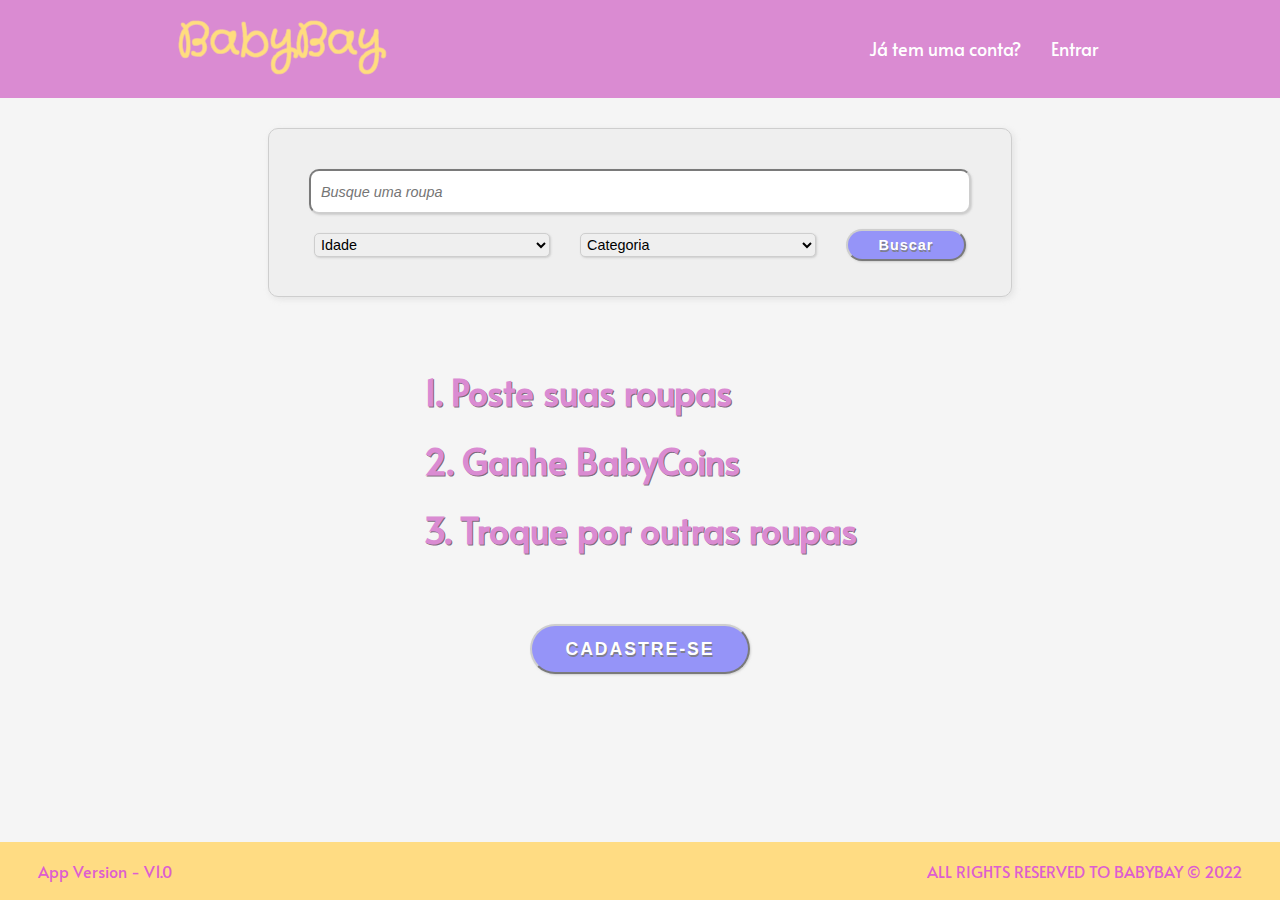
<file: template/page-html/index.html>
<!DOCTYPE html>
<html lang="pt-br">

<head>
    <meta charset="UTF-8">
    <meta http-equiv="X-UA-Compatible" content="IE=edge">
    <meta name="viewport" content="width=device-width, initial-scale=1.0">
    <link rel="stylesheet" href="../page-css/style-template.css">
    <link rel="stylesheet" href="../page-css/style-index.css">
    <link rel="shortcut icon" href="../favicon/favicon-16x16.png" type="image/x-icon">
    <title>BabyBay</title>
</head>

<body>
    <header>
        <div class="menu-bg">
            <div class="menu">
                <div class="menu__logo">
                    <a href="index.html" target=_self><img src="../img/logo-200px.png" alt="logo-babybay"></a>
                </div> <!-- .menu__logo-->
                <nav class="nav">
                    <ul class="nav__list">
                        <li class="nav__link">Já tem uma conta?</li>
                        <li class="nav__link--bold"><a href="#" target=_self>Entrar</a></li>
                    </ul> <!-- .nav__list-->
                </nav>
                <!--.nav-->
            </div>
            <!--.menu-->
        </div> <!-- .menu-bg-->
    </header>
    <!--header-->

        <article class="article-busca">
            <div class="article__busca--contorno">
                <div class="menu-busca">
                    <input class="input__busca" type="search" name="input-buscar" id="input-buscar"
                        placeholder="Busque uma roupa"> <!-- .input__busca-->
                    <select class="input__selected" name="idade" id="idade">
                        <option selected>Idade</option>
                        <option value="zero-dois">0 a 2 anos</option>
                        <option value="tres-cinco">3 a 5 anos</option>
                        <option value="seis-oito">6 a 8 anos</option>
                        <option value="nove-onze">9 a 11 anos</option>
                        <option value="doze-quinze">12 a 15 anos</option>
                        <option value="maior-dezesseis">Maior de 16 anos</option>
                    </select> <!-- .input__selected -->
                    <select class="input__selected" name="categoria" id="categoria">
                        <option selected>Categoria</option>
                        <option value="camiseta">Camiseta</option>
                        <option value="short">Short</option>
                        <option value="calca">Calça</option>
                        <option value="macacao">Macacão</option>
                        <option value="calcados">Calçados</option>
                        <option value="outros">Outros</option>
                    </select> <!-- .input__selected -->
                    <button class="input__busca--botao" id="btn-buscar">Buscar</button>
                </div> <!-- .menu__busca -->
            </div> <!-- .article__busca--contorno-->
        </article> <!-- .article-busca -->

    <main>
        <div class="conteudo-principal">
            <div class="conteudo__h1">
                <h1 class="conteudo__h1--padding">1. Poste suas roupas</h1>
                <h1 class="conteudo__h1--padding">2. Ganhe BabyCoins</h1>
                <h1 class="conteudo__h1--padding">3. Troque por outras roupas</h1>
            </div> <!-- .conteudo__h1 -->
        </div> <!-- .conteudo-principal -->
        <div class="conteudo__botao__cadastro">
            <input class="input__botao--cadastro" type="button" value="CADASTRE-SE" id="btn-cadastre">
        </div> <!-- .conteudo__cadastre__botao-->
    </main>

    <footer class="footer-principal">
        <div class="conteudo__footer">
            <p class="conteudo__footer__frase">App Version - V1.0</p>
            <p class="conteudo__footer__frase">ALL RIGHTS RESERVED TO BABYBAY © 2022</p>
        </div> <!-- .conteudo__footer-->
    </footer> <!-- .footer-principal" -->


</body>

</html>

<!--
.bloco-principal { padding:15px; }
.bloco-principal__artigo { max-width:600px; }
.bloco-principal__artigo--fundo-cinza { background: #c9c9c9; }
-->
</file>
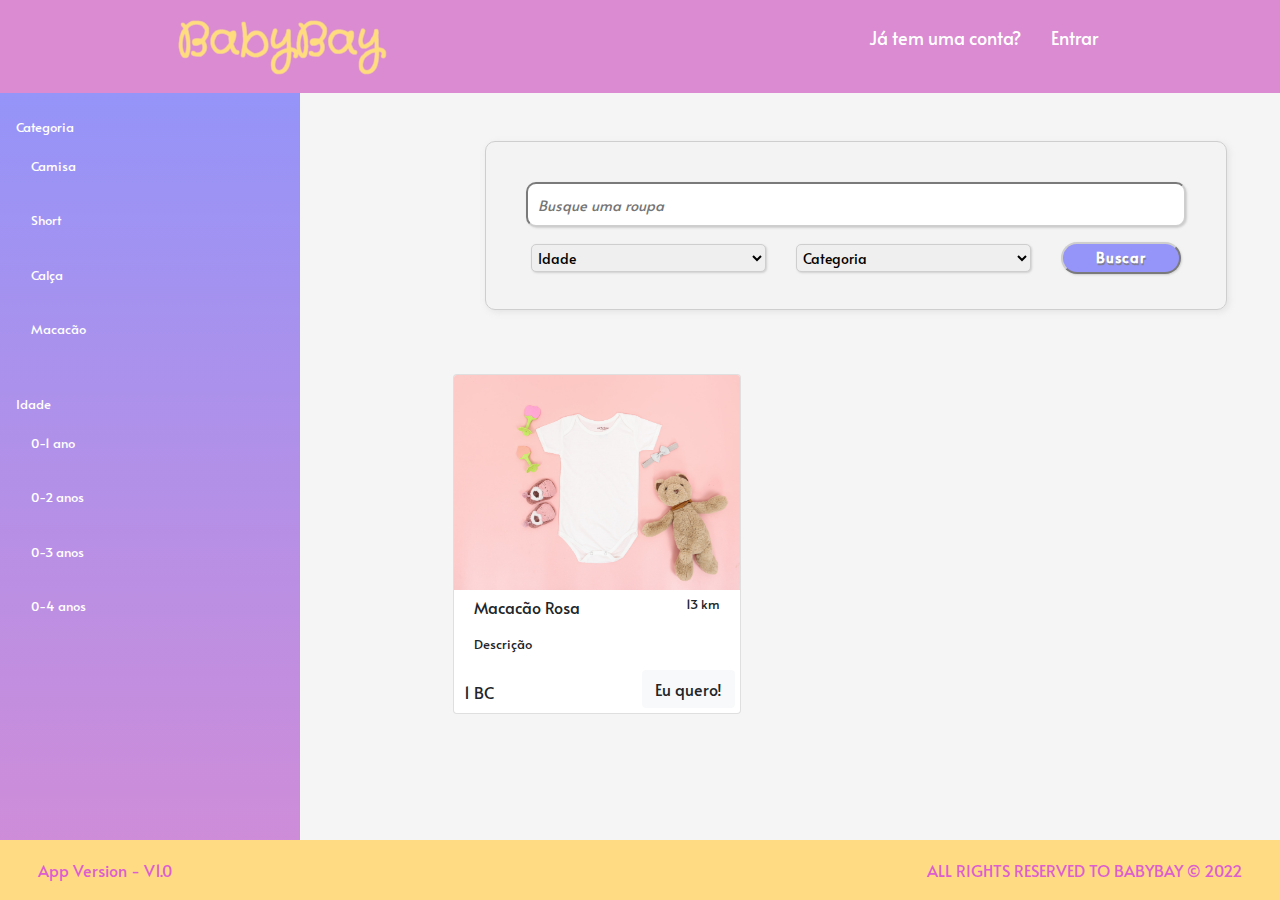
<file: template/page-html/busca.html>
<!DOCTYPE html>
<html lang="pt-br">

<head>
    <meta charset="UTF-8">
    <meta http-equiv="X-UA-Compatible" content="IE=edge">
    <meta name="viewport" content="width=device-width, initial-scale=1.0">
    <link rel="shortcut icon" href="../favicon/favicon-16x16.png" type="image/x-icon">
    <link rel="stylesheet" href="https://cdn.jsdelivr.net/npm/bootstrap@4.3.1/dist/css/bootstrap.min.css" integrity="sha384-ggOyR0iXCbMQv3Xipma34MD+dH/1fQ784/j6cY/iJTQUOhcWr7x9JvoRxT2MZw1T" crossorigin="anonymous">
    <link rel="stylesheet" href="../page-template/template-style.css">
    <link rel="stylesheet" href="../page-css/style-busca.css">

    <title>BabyBay</title>
</head>

<body>
  <header>
    <div class="menu-bg">
        <div class="menu">
            <div class="menu__logo">
                <a href="index.html" target=_self><img src="../img/logo-200px.png" alt="logo-babybay"></a>
            </div> <!-- .menu__logo-->
            <nav class="nav">
                <ul class="nav__list">
                    <li class="nav__link">Já tem uma conta?</li>
                    <li class="nav__link--bold"><a href="#" target=_self>Entrar</a></li>
                </ul> <!-- .nav__list-->
            </nav>
            <!--.nav-->
        </div>
        <!--.menu-->
    </div> <!-- .menu-bg-->
</header>
<!--header-->

<div class="container-big">
<div class="row">

  <div class="col-sm-4"><!---sidebar-->
    <div class="wrapper d-flex">
      <div class="sidebar">
       <small class="text-muted pl-3">Categoria</small>
        <ul class="ul-sidebar">
          <li><small class="text-muted pl-3">Camisa</small></li>
          <li><small class="text-muted pl-3">Short</small></li>
          <li><small class="text-muted pl-3">Calça</small></li>
          <li><small class="text-muted pl-3">Macacão</small></li>
         </ul>
        <small class="text-muted px-3">Idade</small>
         <ul>
           <li><small class="text-muted pl-3 mb-0">0-1 ano</small></li>
           <li><small class="text-muted pl-3">0-2 anos</small></li>
          <li><small class="text-muted pl-3">0-3 anos</small></li>
           <li><small class="text-muted pl-3">0-4 anos</small></li>
      </div>
    </div>
  </div><!--.col-->

  <div class="col-sm-8">
    <div class="container-md"><!--content-->

      <div class="container-md-item p-5"><!--searchbar-->
        <article class="article-busca">
          <div class="article__busca--contorno">
            <div class="menu-busca">
              <input class="input__busca" type="search" name="input-buscar" id="input-buscar"
                  placeholder="Busque uma roupa"> <!-- .input__busca-->
              <select class="input__selected" name="idade" id="idade">
                  <option selected>Idade</option>
                  <option value="zero-dois">0 a 2 anos</option>
                  <option value="tres-cinco">3 a 5 anos</option>
                  <option value="seis-oito">6 a 8 anos</option>
                  <option value="nove-onze">9 a 11 anos</option>
                  <option value="doze-quinze">12 a 15 anos</option>
                  <option value="maior-dezesseis">Maior de 16 anos</option>
              </select> <!-- .input__selected -->
              <select class="input__selected" name="categoria" id="categoria">
                  <option selected>Categoria</option>
                  <option value="camiseta">Camiseta</option>
                  <option value="short">Short</option>
                  <option value="calca">Calça</option>
                  <option value="macacao">Macacão</option>
                  <option value="calcados">Calçados</option>
                  <option value="outros">Outros</option>
              </select> <!-- .input__selected -->
              <button class="input__busca--botao" id="btn-buscar">Buscar</button>
            </div> <!-- .menu__busca -->
          </div> <!-- .article__busca--contorno-->
        </article> <!-- .article-busca -->
      </div><!--container-md-item-->

      <div class="container-md-item">
        <div class="d-flex flex-wrap">


          <div class="card m-3" style="width: 18rem;"><!--card-->
            <img src="../img/roupa2.jpeg" class="card-img-top" alt="...">
            <div class="card-body">
              <div class="container space-between">
                <div class="row d-flex justify-content-between">
              <div class="card-text col text-left"><p>Macacão Rosa</p><p class="small">Descrição</p></div>

              <p class="card-text col text-right small">13 km</p>
                </div><!--row-->
                <div class="row d-flex justify-content-between">
                  <div class="price text-left">1 BC</div>
                  <button type="button" class="btn btn-light">Eu quero!</button>
                </div>
              </div><!--container-->
           </div>
          </div>

        </div><!--cards-->
      </div><!--.container-md-item-->
   </div><!--.conatainer-md-->
  </div><!--.col-->
</div><!--.row-->
</div><!--.container-big-->

<footer class="footer-principal">
  <div class="conteudo__footer">
      <p class="conteudo__footer__frase">App Version - V1.0</p>
      <p class="conteudo__footer__frase">ALL RIGHTS RESERVED TO BABYBAY © 2022</p>
  </div> <!-- .conteudo__footer-->
</footer> <!-- .footer-principal" -->


</body>
</file>
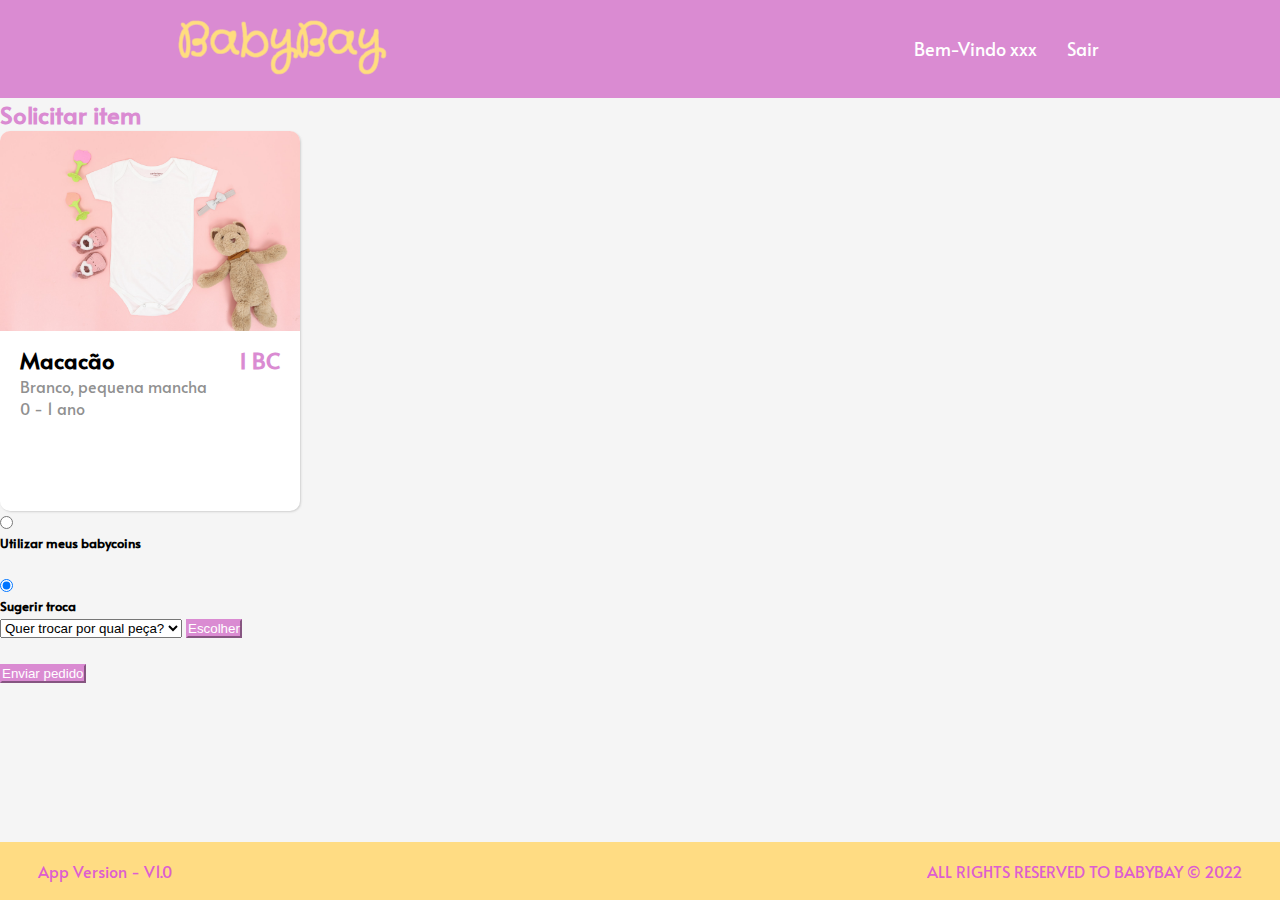
<file: template/page-html/eu-quero.html>
<!DOCTYPE html>
<html lang="en">
<head>
  <meta charset="UTF-8">
  <meta http-equiv="X-UA-Compatible" content="IE=edge">
  <link href="https://cdn.jsdelivr.net/npm/bootstrap@5.0.2/dist/css/bootstrap.min.css" rel="stylesheet" integrity="sha384-EVSTQN3/azprG1Anm3QDgpJLIm9Nao0Yz1ztcQTwFspd3yD65VohhpuuCOmLASjC" crossorigin="anonymous">
  <meta name="viewport" content="width=device-width, initial-scale=1.0">
  <link rel="stylesheet" type="text/css" href="../page-css/style-eu-quero.css">
  <link rel="stylesheet" href="../page-css/style-template.css">
  <link rel="stylesheet" href="../page-template/elementos/card-style.css">

  <title>Solicitar item</title>
  </head>

  <body>

    <header>
      <div class="menu-bg">
          <div class="menu">
              <div class="menu__logo">
                  <a href="index.html" target=_self><img src="../img/logo-200px.png" alt="logo-babybay"></a>
              </div> <!-- .menu__logo-->
              <nav class="nav">
                  <ul class="nav__list">
                      <li class="nav__link">Bem-Vindo xxx</li>
                      <li class="nav__link--bold"><a href="#" target=_self>Sair</a></li>
                  </ul> <!-- .nav__list-->
              </nav> <!--.nav-->
          </div> <!--.menu-->
      </div> <!-- .menu-bg-->
  </header>

   <!--content-->
  <div class="container">
    <h2 class="text-center p-5 titulo">Solicitar item</h2>
    <div class="d-flex justify-content-evenly">
     <div class="card">
        <img class="card-image"src="../img/roupa2.jpeg">
        <div class="card-infos">
          <div class="card-description">
            <h2>Macacão</h2>
            <p>Branco, pequena mancha</p>
           <p class="idade">0 - 1 ano</p>
         </div>
          <div class="card-price">
            <h2>1 BC</h2>
          </div>
        </div>
      </div><!--.card-->
      <div class="item">
        <div class="form-check">
          <input class="form-check-input" type="radio" name="flexRadioDefault" id="flexRadioDefault1">
          <label class="form-check-label" for="flexRadioDefault1">
          <h5>Utilizar meus babycoins</h5>
          </label>
        </div>
        <div class="form-check">
          <br>
          <input class="form-check-input" type="radio" name="flexRadioDefault" id="flexRadioDefault2" checked>
          <label class="form-check-label" for="flexRadioDefault2">
           <h5>Sugerir troca</h5>
          </label>
        </div>
          </label>
          <div class="input-group">
            <select class="form-select" id="inputGroupSelect04" aria-label="Example select with button addon">
              <option selected>Quer trocar por qual peça?</option>
              <option value="1">Roupa 1</option>
              <option value="2">Roupa 2</option>
              <option value="3">Roupa 3</option>
            </select>
            <button class="btn btn-outline-secondary" type="button">Escolher</button>
          </div>
          <br>
          <button type="button" class="btn btn-primary">Enviar pedido</button>
      </div>

      </div>
    </div><!--.wrapper-->
  </div><!--.container-->

  <footer class="footer-principal">
    <div class="conteudo__footer">
        <p class="conteudo__footer__frase">App Version - V1.0</p>
        <p class="conteudo__footer__frase">ALL RIGHTS RESERVED TO BABYBAY © 2022</p>
    </div> <!-- .conteudo__footer-->
  </footer> <!-- .footer-principal" -->

  </body>
  </html>
</file>
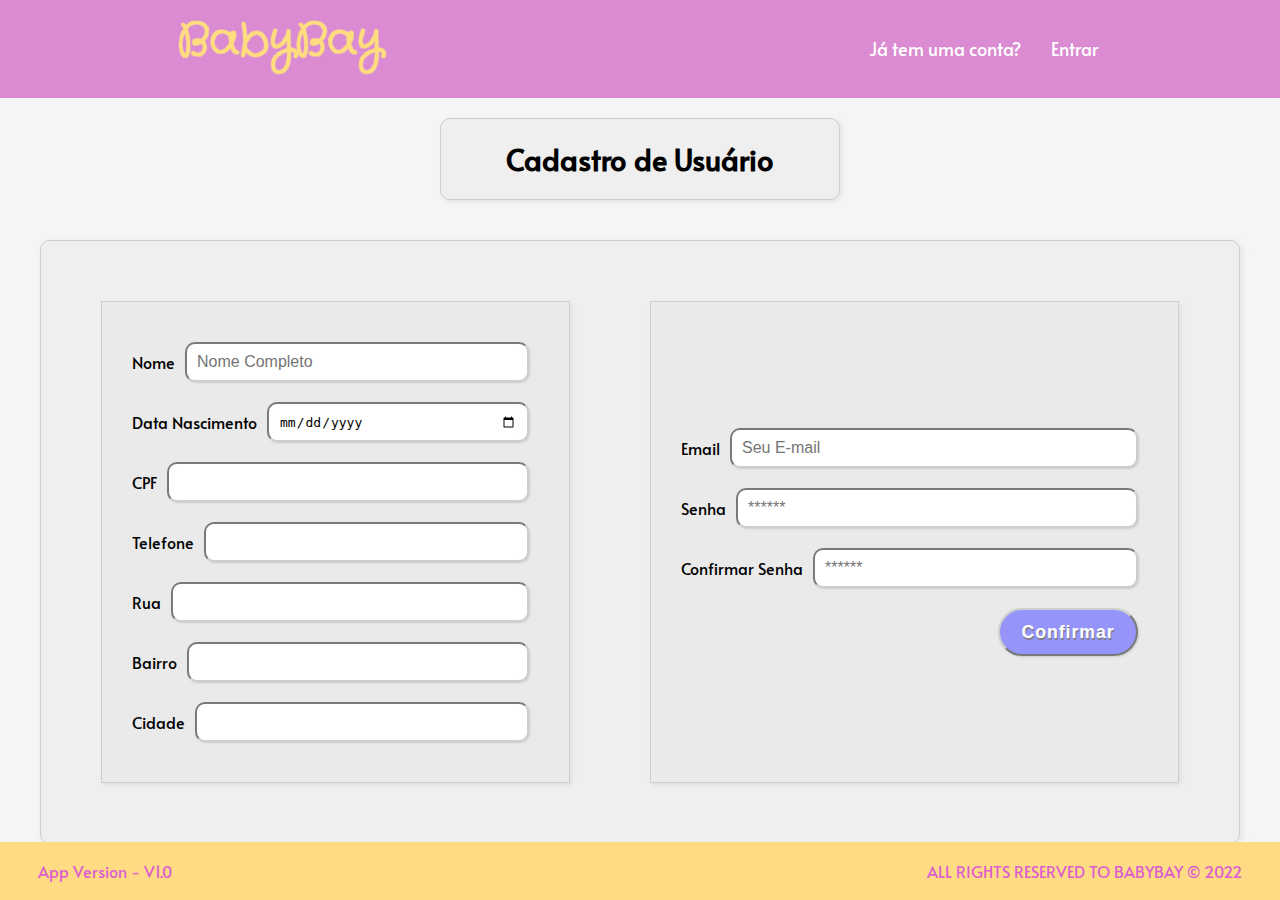
<file: template/page-html/tela-cadastro-usuario.html>
<!DOCTYPE html>
<html lang="pt-br">

<head>
    <meta charset="UTF-8">
    <meta http-equiv="X-UA-Compatible" content="IE=edge">
    <meta name="viewport" content="width=device-width, initial-scale=1.0">
    <link rel="shortcut icon" href="../favicon/favicon-16x16.png" type="image/x-icon">
    <link rel="shortcut icon" href="../favicon/favicon-32x32.png" type="image/x-icon">
    <link rel="stylesheet" href="../page-css/style-template.css">
    <link rel="stylesheet" href="../page-css/style-cadastro-usuario.css">    
    <title>BabyBay - Cadastro Usuário</title>
</head>

<body>
    <header>
        <div class="menu-bg">
            <div class="menu">
                <div class="menu__logo">
                    <a href="index.html" target=_self><img src="../img/logo-200px.png" alt="logo-babybay"></a>
                </div> <!-- .menu__logo-->
                <nav class="nav">
                    <ul class="nav__list">
                        <li class="nav__link">Já tem uma conta?</li>
                        <li class="nav__link--bold"><a href="#" target=_self>Entrar</a></li>
                    </ul> <!-- .nav__list-->
                </nav>
                <!--.nav-->
            </div>
            <!--.menu-->
        </div> <!-- .menu-bg-->
    </header>
    <!--header-->

    <div class="div-titulo-cadastro">
        <h1>Cadastro de Usuário</h1>
    </div>

    <section class="section-c"> 
        <div class="section-c__div">            
            <article class="article-c">
                <ul class="article-c__ul">
                    <li>
                        <label for="nome">Nome</label>
                        <input type="text" name="nome" id="nome" placeholder="Nome Completo">
                    </li>
                    <li>
                        <label for="data-nasc">Data Nascimento</label>
                        <input type="date" name="data-nasc" id="data-nasc">
                    </li>
                    <li>
                        <label for="cpf">CPF</label>
                        <input type="text" name="cpf" id="cpf" class="endereco">
                    </li>
                    <li>
                        <label for="telefone">Telefone</label>
                        <input type="number" name="telefone" id="telefone">
                    </li>
                    <li>
                        <label for="rua">Rua</label>
                        <input type="text" name="rua" id="rua" class="endereco">
                    </li>
                    <li>
                        <label for="bairro">Bairro</label>
                        <input type="text" name="bairro" id="bairro" class="endereco">
                    </li>
                    <li>
                        <label for="cidade">Cidade</label>
                        <input type="text" name="cidade" id="cidade" class="endereco">
                    </li>
                </ul>

            </article> <!-- .container-principal__article--um-->
            <article class="article-c">
                <ul class="article-c__ul">
                    <li>
                        <label for="email">Email</label>
                        <input type="email" name="email" id="email" placeholder="Seu E-mail">
                    </li>
                    <li>
                        <label for="password">Senha</label>
                        <input type="password" name="password" id="password" placeholder="******">
                    </li>
                    <li>
                        <label for="confirmar-password">Confirmar Senha</label>
                        <input type="password" name="confirmar-password" id="confirmar-password" placeholder="******">
                    </li>
                    <li>
                        <input type="submit" value="Confirmar" id="btn-confirmar">
                    </li>
                </ul>
            </article> <!-- .container-principal__article--dois-->
        </div>

    </section>


    <main>

    </main>

    <footer class="footer-principal">
        <div class="conteudo__footer">
            <p class="conteudo__footer__frase">App Version - V1.0</p>
            <p class="conteudo__footer__frase">ALL RIGHTS RESERVED TO BABYBAY © 2022</p>
        </div> <!-- .conteudo__footer-->
    </footer> <!-- .footer-principal" -->


</body>

</html>

<!--
.bloco-principal { padding:15px; }
.bloco-principal__artigo { max-width:600px; }
.bloco-principal__artigo--fundo-cinza { background: #c9c9c9; }
-->
</file>
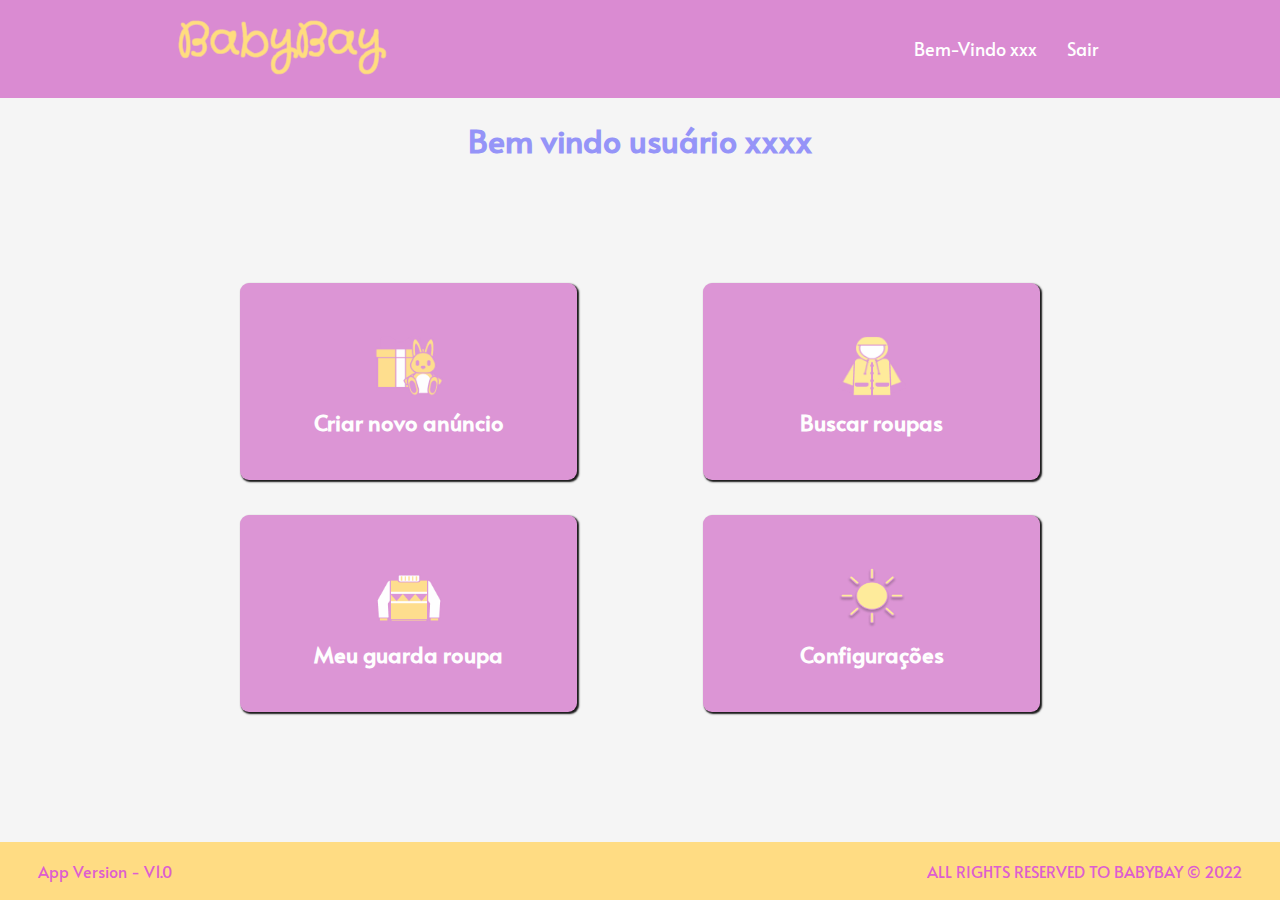
<file: template/page-html/tela-menu.html>
<!DOCTYPE html>
<html lang="pt-br">

<head>
    <meta charset="UTF-8">
    <meta http-equiv="X-UA-Compatible" content="IE=edge">
    <meta name="viewport" content="width=device-width, initial-scale=1.0">
    <link rel="shortcut icon" href="../favicon/favicon-16x16.png" type="image/x-icon">
    <link rel="stylesheet" href="../page-css/style-menu.css">
    <link rel="stylesheet" href="../page-css/style-template.css">
    <title>BabyBay</title>
</head>

<body>
    <header>
        <div class="menu-bg">
            <div class="menu">
                <div class="menu__logo">                   
                    <a href="index.html" target=_self><img src="../img/logo-200px.png" alt="logo-babybay"></a>
                </div> <!-- .menu__logo-->
                <nav class="nav">
                    <ul class="nav__list">
                        <li class="nav__link">Bem-Vindo xxx</li>
                        <li class="nav__link--bold"><a href="#" target=_self>Sair</a></li>
                    </ul> <!-- .nav__list-->
                </nav> <!--.nav-->
            </div> <!--.menu-->
        </div> <!-- .menu-bg-->
    </header>    

    <section>
        <article>
        </article>
    </section>

    <main>
        <div class="container-principal">
            <h1>Bem vindo usuário xxxx</h1>
            <div class="principais-funcionalidades">

                <div class="quadrados">
                    <img src="../img/Group.png" alt="">
                    <p>
                        <a href="#">Criar novo anúncio</a>
                    </p>
                </div>
                <div class="quadrados">
                    <img src="../img/Group (1).png" alt="">
                    <p>
                        <a href="#">Buscar roupas</a>
                    </p>
                </div>
                <div class="quadrados">
                    <img src="../img/Sweater.png" alt="">
                    <p>
                        <a href="#">Meu guarda roupa</a>
                    </p>
                </div>
                <div class="quadrados">
                    <img src="../img/Sol.png" alt="">
                    <p>
                        <a href="#">Configurações</a>
                    </p>
                </div>
            </div> <!--principais-funcionalidades-->
        </div> <!-- .container-principal-->
    </main>

    <footer class="footer-principal">
        <div class="conteudo__footer">
            <p class="conteudo__footer__frase">App Version - V1.0</p>
            <p class="conteudo__footer__frase">ALL RIGHTS RESERVED TO BABYBAY © 2022</p>
        </div> <!-- .conteudo__footer-->
    </footer> <!-- .footer-principal" -->

</body>
</html>

<!--
    *** NÃO USAR ID
    Exemplo nomenclatura de classes:
.bloco-principal { padding:15px; }
.bloco-principal__artigo { max-width:600px; }
.bloco-principal__artigo--fundo-cinza { background: #c9c9c9; }
-->
</file>
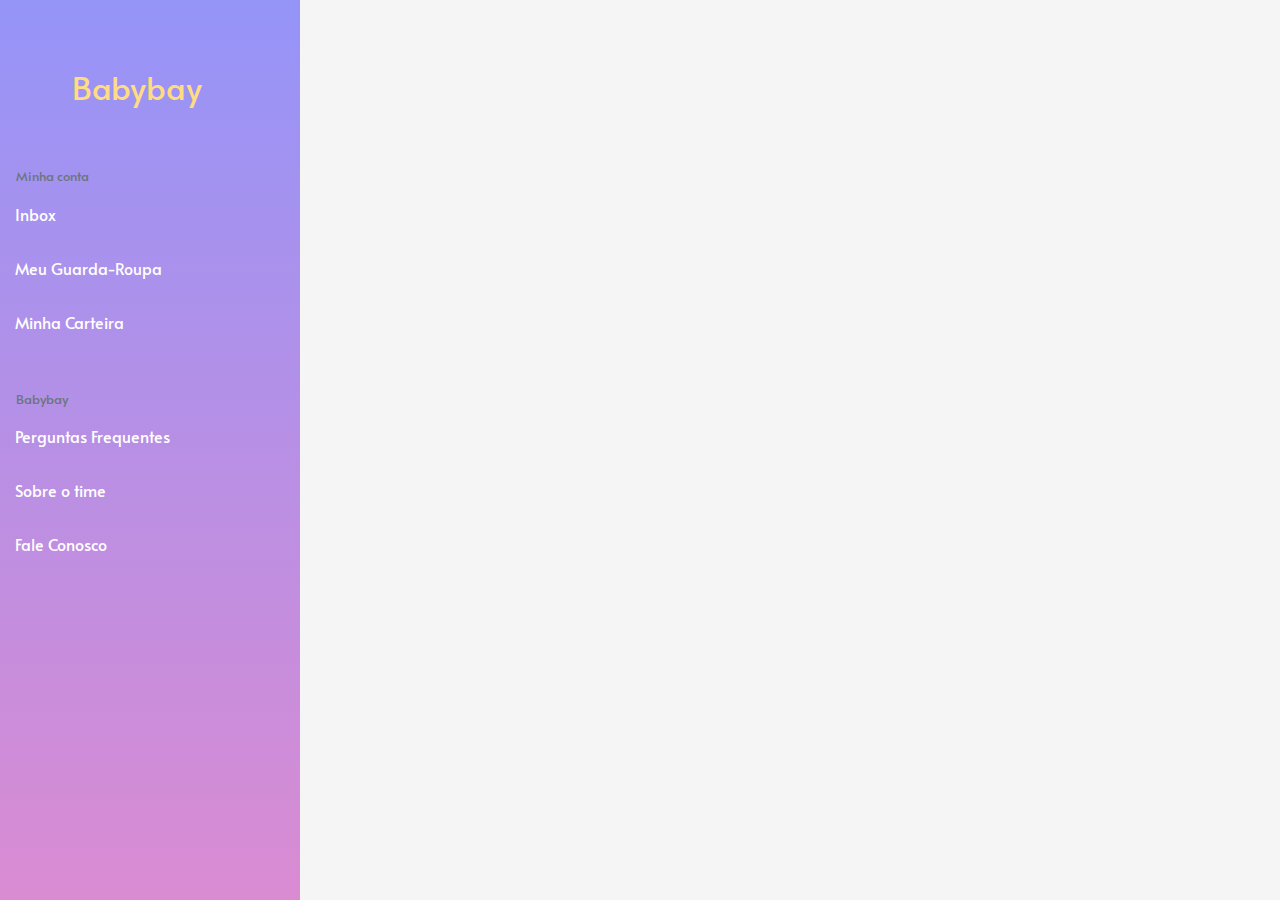
<file: template/page-template/elementos/sidebar.html>
<!DOCTYPE html>
<head>
  <link rel="stylesheet" href="style-sidebar.css">
  <link rel="stylesheet" href="https://cdn.jsdelivr.net/npm/bootstrap@4.3.1/dist/css/bootstrap.min.css" integrity="sha384-ggOyR0iXCbMQv3Xipma34MD+dH/1fQ784/j6cY/iJTQUOhcWr7x9JvoRxT2MZw1T" crossorigin="anonymous">
  <link rel="stylesheet" href="../../page-css/style-template.css">
</head>

<body>

  <div class="wrapper d-flex">
    <div class="sidebar">
      <h2 class="p-5 ml-4">Babybay</h2>
      <small class="text-muted pl-3">Minha conta </small>
      <ul>
        <li><a href="#">Inbox</a></li>
        <li><a href="#">Meu Guarda-Roupa </a></li>
        <li><a href="#">Minha Carteira</a></li>
      </ul>
      <small class="text-muted px-3">Babybay</small>
      <ul>
        <li><a href="#">Perguntas Frequentes</a></li>
        <li><a href="#">Sobre o time</a></li>
        <li><a href="#">Fale Conosco</a></li>
    </div>
  </div>

</body>

</html>
</file>
<file: template/page-css/style-template.css>
/****************LEGENDA****************

    A - Arquivo Style Template (page-css/style-template.css)
        0. Variáveis
        1. Estilos Gerais
        2. Header > Menu
        3. Header > Menu >  Nav
        4. Footer
        5. Media Queries

    B - Arquivo Style Index (page-css/style-index.css)
        B1. Section > Article
        B2. Main

    C - Arquivo Style Cadastro Usuárop (page-css/style-cadastro-usuario.css)

    D - Arquivo Style Menu (page-css/style-menu.css)
        D1. Main

****************************************/

/****************************************
    0. Variáveis
****************************************/
@charset "UTF_8";

@import url('https://fonts.googleapis.com/css2?family=Baloo+Bhai+2:wght@800&display=swap');
@import url('https://fonts.googleapis.com/css2?family=Alata&family=Baloo+Bhai+2:wght@800&display=swap');
:root{
    /* Fontes */
    --fonte-baloo: 'Baloo Bhai 2', cursive;
    --fonte-alata: 'Alata', sans-serif;


    /* Cores gerais */
    --clr-yellow-light: #FFDC83;
    --clr-yellow-dark: #F2D133;
    --clr--pink-light: #DA8BD2;
    --clr--pink-dark: #dd5ed0;
    --clr-purple-light: #a3a1f3;
    --clr-purple-dark:  #9594f8;

    /* Caixas */
    --clr-primary-background: #F5F5F5; /* Fundo primeiro nível */
    --clr-second-background: #d5d5d52c;   /* Fundo segundo nível */
    --clr--third-background: #cecece24; /* Fundo terceiro nível */

        /* Bordas e sombras Elementos*/
    --clr--border-box: #CECECE;
    --clr--box-shadow: 1px 1px 2px #b6b6b694;
    --clr--box-shadow-hover: 2px 2px 4px #97969681;
    --clr--box-shadow-btn-hover: 2px 2px 4px #a7a7a781;
    --clr--box-shadow-content: 2px 2px 6px #b6b6b649;   /* Para todas as caixas */
    --clr--box-shadow-content-nivel-3: 2px 2px 4px #b6b6b645; /* Sombra para caixa terceiro nível */

    /* Texto */
    --clr--text-shadow: 1px 2px #7c7c7cd7;
}
/****************************************/

/****************************************
    1. Estilos Gerais
/****************************************/
*{
    margin: 0;
    padding: 0;
    box-sizing: border-box;
}

body{
    background-color: var(--clr-primary-background);
    font-family: var(--fonte-alata);
}

a,
a:link,
a:visited{
    color: rgb(255, 255, 255);
    text-decoration: none
}

.nav__list{
    list-style: none;
}

.nav__link--bold:hover{
    font-weight: bold;
}

/****************************************/

/****************************************
    2. Header > Menu
/****************************************/
.menu-bg{
    background-color: var(--clr--pink-light);
    font-size: 1.1em;
}

.menu{
     /* flex */
    display: flex;
    flex-wrap: wrap;
    align-items: center;
    justify-content: space-between;
    max-width: 960px;
    margin: 0 auto;
    padding: 7px;
}

.menu__logo{
    margin: 10px;
}

/****************************************/

/****************************************
    3. Header > Menu >  Nav
/****************************************/

.nav__list{
    color: #FFF;
     /* flex */
    display: flex;
    flex-wrap: wrap;
}

.nav__link,
.nav__link--bold{
    padding: 15px 15px;
}

/****************************************/

/****************************************
    4. Footer
/****************************************/
.footer-principal{
    width: 100%;
    position: fixed;
    bottom: 0;
    left: 0;
    background-color: var(--clr-yellow-light);
    padding: 18px;
}

.conteudo__footer{
    display: flex;
    justify-content: space-between;
    align-items: flex-end;
}

.conteudo__footer__frase{
    color: var(--clr--pink-dark);
    margin: 0 20px;
}


/****************************************/


@media screen and (min-width: 320px) and (max-width: 481px){
    main{
        font-size: 0.6em;
    }
    .footer-principal{
        font-size: 0.6em;
    }
}

@media screen and (min-width: 481px) and (max-width: 768px){
    main{
        font-size: 0.8em;
    }
    .footer-principal{
        font-size: 0.8em;
    }
}


@media screen and (min-width: 769px) and (max-width: 1024px){
    main{
        font-size: 1em;
    }
    .footer-principal{
        font-size: 1em;
    }
}


@media screen and (min-width: 1025px) and (max-width: 1200px){

}

@media screen and (min-width: 1201px){

}



/* 320px — 480px: dispositivos móveis
481px — 768px: iPads, tablets
769px — 1024px: telas pequenas, laptops

1025px — 1200px: desktops, telas grandes
1201px e acima —  telas muito grandes, TVs */
</file>
<file: template/page-css/style-index.css>
/* TELA PRINCIPAL */

/* B - Arquivo Style Index (page-css/style-index.css)
    B1. Section > Article
    B2. Main */

/****************************************
    B1. Section > Article
/****************************************/

.article-busca{
    /* flex */
    display: flex;
    flex-wrap: wrap;
    justify-content: center;
}

.article__busca--contorno{
    background-color: var(--clr-second-background);
    border: 1px solid  var(--clr--border-box);
    box-shadow: var(--clr--box-shadow-content);    
    border-radius: 10px;
    margin: 20px;
    margin-top: 30px;
}

.menu-busca{ 
     /* flex */
    display: flex;
    flex-wrap: wrap;
    align-items: center; 
    justify-content: space-around; 
    max-width: 1000px;      
    margin: 0 auto;
    padding: 30px;
}

.input__busca{
    border-color: var(--clr--border-box);
    box-shadow: var(--clr--box-shadow);    
    border-radius: 10px;        
    font-size: 0.9em;
    font-style: italic;
    /* flex */
    flex: 2 8 960px; /* grow shrink basis*/
    height: 45px;     
    margin: 10px;
    padding: 10px;    
}

.input__selected{
    border-color: var(--clr--border-box);
    box-shadow: var(--clr--box-shadow);    
    border-radius: 5px;
    flex: 1 5 120px;    /* grow shrink basis*/
    font-size: 0.9em;
    margin: 5px 15px;
    padding: 2px;    
    width: 120px;   
}

/* Botão de buscar produtos */
.input__busca--botao{
    background-color: var(--clr-purple-dark);
    border-color: var(--clr--border-box);
    box-shadow: var(--clr--box-shadow); 
    border-radius: 50px;
    color: #FFFFFF;
    font-size: 0.9em;
    font-weight: bold;
    height: 32px;  
    letter-spacing: 1px;     
    margin: 5px 15px;
    min-width: 120px;     
    text-shadow: var(--clr--text-shadow);  
}

.input__busca:hover,
.input__selected:hover{
    box-shadow: var(--clr--box-shadow-hover);
    border: 1.5px solid var(--clr-purple-dark);
}

.input__busca--botao:hover{
    box-shadow: var(--clr--box-shadow-btn-hover);
    background-color: var(--clr-purple-light);
    cursor: pointer;
}

.input__busca--botao:active{
    background-color: var(--clr-purple-dark);
}


/****************************************
    B2. Main
/****************************************/

.conteudo-principal{
    color: #DA8BD2;        
    font-size: 1.1em;
    text-shadow: 1px 1px #5f465dce;
    padding: 20px;    
    margin: auto;
    /* flex */
    display: flex;
    flex-flow: column;    
}

.conteudo__h1{
    margin: 0 auto;
    padding: 20px;
}

.conteudo__h1--padding{
    padding: 10px 10px;
}

.conteudo__botao__cadastro{
    display: flex;      
    justify-content: center;
}

/* Botão Cadastre-se*/
.input__botao--cadastro{
    background-color: var(--clr-purple-dark);
    border-color: var(--clr--border-box);
    box-shadow: var(--clr--box-shadow); 
    border-radius: 50px;
    color: #FFFFFF;
    font-size: 1.1em;
    font-weight: bold;
    height: 50px;  
    letter-spacing: 2px;  
    width: 220px;   
    margin: 20px;       
    text-shadow: var(--clr--text-shadow);     
}

.input__botao--cadastro:hover{
    box-shadow: var(--clr--box-shadow-btn-hover);
    background-color: var(--clr-purple-light);
    cursor: pointer;
}

.input__botao--cadastro:active{
    background-color: var(--clr-purple-dark);
}

/****************************************/


@media screen and (min-width: 320px) and (max-width: 481px){
    .input__botao--cadastro{
        height: 40px; 
        width: 150px;
        font-size: 1.2em;
    }
}

@media screen and (min-width: 481px) and (max-width: 768px){
    .input__botao--cadastro{
        height: 40px; 
        width: 170px;
        font-size: 1.1em;
    }
}


@media screen and (min-width: 769px) and (max-width: 1024px){
}

@media screen and (min-width: 1025px) and (max-width: 1200px){  
}

@media screen and (min-width: 1201px){

}


/* 8. MEDIA QUERIES*/
/* 
@media screen and (max-width: 700px){
    main{
        font-size: 0.8em;        
    }
    .input__busca--botao{
        margin-top: 15px;
    }
    .input__botao--cadastro{
        min-width: 200px;
        font-size: 1.3em;
    }
    .footer-principal{
        font-size: 0.8em;
    }
}

@media screen and (max-width: 520px){
    main{
        font-size: 0.7em;
        margin-top: -5px;        
    }
    .input__botao--cadastro{
        font-size: 1.3em;
        min-width: 180px;        
        margin-top: 10px;
    }
    .footer-principal{
        font-size: 0.7em;
    }
}

@media screen and (max-width: 480px){
    main{
        font-size: 0.6em;
        margin-top: -7px;        
    }
    .input__botao--cadastro{
        font-size: 1.5em;
        min-width: 160px;        
        margin-top: -4px;
        height: 30px;
    }
    .footer-principal{
        font-size: 0.5em;
    }
}

@media screen and (max-width: 380px){
    main{
        font-size: 0.6em;
        margin-top: -20px;        
    }
    .input__botao--cadastro{
        font-size: 1.4em;
        min-width: 150px;        
        margin-top: -10px;
        height: 30px;
    }
    .footer-principal{
        font-size: 0.4em;
    }
} */
</file>
<file: template/page-template/template-style.css>
/****************LEGENDA****************

    0. Variáveis
    1. Estilos Gerais
    2. Header > Menu
    3. Header > Menu >  Nav
    4. Section > Article
    5. Main
    6. Aside
    7. Footer
    8. Sidebar

****************************************/

/****************************************
    0. Variáveis
****************************************/
@charset "UTF_8";

@import url('https://fonts.googleapis.com/css2?family=Baloo+Bhai+2:wght@800&display=swap');
@import url('https://fonts.googleapis.com/css2?family=Alata&family=Baloo+Bhai+2:wght@800&display=swap');
:root{
    /* Fontes */
    --fonte-baloo: 'Baloo Bhai 2', cursive;
    --fonte-alata: 'Alata', sans-serif;
    overflow: hidden;

    /* Cores gerais */
    --clr-yellow-light: #FFDC83;
    --clr-yellow-dark: #F2D133;
    --clr--pink-light: #DA8BD2;
    --clr--pink-dark: #dd5ed0;
    --clr-purple-light: #a3a1f3;
    --clr-purple-dark:  #9594f8;
    --clr-primary-background: #F5F5F5;
    --clr-second-background: #e6e3e318;     /* Para todas as caixas */

    /* Bordas e sombras Elementos*/
    --clr--border-box: #CECECE;
    --clr--box-shadow: 1px 1px 2px #b6b6b694;
    --clr--box-shadow-hover: 2px 2px 4px #97969681;
    --clr--box-shadow-btn-hover: 2px 2px 4px #a7a7a781;
    --clr--box-shadow-content: 2px 2px 6px #b6b6b646;   /* Para todas as caixas */

    /* Texto */
    --clr--text-shadow: 1px 2px #7c7c7cd7;
}
/****************************************/

/****************************************
    1. Estilos Gerais
/****************************************/
*{
    margin: 0;
    padding: 0;
    box-sizing: border-box;
}

body{
    background-color: var(--clr-primary-background);
    font-family: var(--fonte-alata);
}

a,
a:link,
a:visited{
    color: #FFF;
    text-decoration: none
}

.nav__list{
    list-style: none;
}

.nav__link--bold:hover{
    font-weight: bold;
}

/****************************************/

/****************************************
    2. Header > Menu
/****************************************/
.menu-bg{
    background-color: var(--clr--pink-light);
    font-size: 1.1em;
}

.menu{
     /* flex */
    display: flex;
    flex-wrap: wrap;
    align-items: center;
    justify-content: space-between;
    max-width: 960px;
    margin: 0 auto;
    padding: 7px;
}

.menu__logo{
    margin: 10px;
}

/****************************************/


/****************************************
    3. Header > Menu >  Nav
/****************************************/

.nav__list{
    color: #FFF;
     /* flex */
    display: flex;
    flex-wrap: wrap;
}

.nav__link,
.nav__link--bold{
    padding: 15px 15px;
}

/****************************************/


/****************************************
    4. Section > Article
/****************************************/



/****************************************/


/****************************************
    5. Main
/****************************************/



/****************************************/


/****************************************
    6. Aside
/****************************************/


/****************************************/


/****************************************
    7. Footer
/****************************************/
.footer-principal{
    width: 100%;
    position: absolute;
    bottom: 0;
    background-color: var(--clr-yellow-light);
    padding: 18px;
}

.conteudo__footer{
    display: flex;
    justify-content: space-between;
    align-items: flex-end;
}

.conteudo__footer__frase{
    color: var(--clr--pink-dark);
    margin: 0 20px;
}


/****************************************
    8. sidebar
/****************************************/
.wrapper{
	position: relative;
}
.sidebar{
	position: fixed;
	width: 300px;
	height: 100%;
  background-image: linear-gradient(#9594f8, #DA8BD2);
	padding: 20px 0;
  font: var(--fonte-alata);
}

.title-sidebar {
 color: #FFDC83;
}

.text-muted{
	color: #ffffff!important;
}

.ul-sidebar{
	padding-bottom: 20px;
}

 .sidebar ul li{
	padding: 15px;
}
.sidebar ul li a{
	color: #fff;
	display: block;
}


.sidebar ul li:hover{
	opacity: 0.6;
}
.sidebar ul li a:hover{
	text-decoration: none;
}
</file>
<file: template/page-css/style-busca.css>
.article-busca{
  /* flex */
  display: flex;
  flex-wrap: wrap;
}

.article__busca--contorno{
  background-color: var(--clr-second-background);
  border: 1px solid  var(--clr--border-box);
  box-shadow: var(--clr--box-shadow-content);
  border-radius: 10px;

}

.menu-busca{
   /* flex */
  display: flex;
  flex-wrap: wrap;
  align-items: center;
  justify-content: space-around;
  max-width: 1000px;
  margin: 0 auto;
  padding: 30px;
}

.input__busca{
  border-color: var(--clr--border-box);
  box-shadow: var(--clr--box-shadow);
  border-radius: 10px;
  font-size: 0.9em;
  font-style: italic;
  /* flex */
  flex: 2 8 960px; /* grow shrink basis*/
  height: 45px;
  margin: 10px;
  padding: 10px;
}

.input__selected{
  border-color: var(--clr--border-box);
  box-shadow: var(--clr--box-shadow);
  border-radius: 5px;
  flex: 1 5 120px;    /* grow shrink basis*/
  font-size: 0.9em;
  margin: 5px 15px;
  padding: 2px;
  width: 120px;
}

/* Botão de buscar produtos */
.input__busca--botao{
  background-color: var(--clr-purple-dark);
  border-color: var(--clr--border-box);
  box-shadow: var(--clr--box-shadow);
  border-radius: 50px;
  color: #FFFFFF;
  font-size: 0.9em;
  font-weight: bold;
  height: 32px;
  letter-spacing: 1px;
  margin: 5px 15px;
  min-width: 120px;
  text-shadow: var(--clr--text-shadow);
}

.input__busca:hover,
.input__selected:hover{
  box-shadow: var(--clr--box-shadow-hover);
  border: 1.5px solid var(--clr-purple-dark);
}

.input__busca--botao:hover{
  box-shadow: var(--clr--box-shadow-btn-hover);
  background-color: var(--clr-purple-light);
  cursor: pointer;
}

.input__busca--botao:active{
  background-color: var(--clr-purple-dark);
}

.card-body {
  padding: 5px;
  margin: 0px;
}

.price {
  padding-top: 10px;
  padding-left: 5px;
}
</file>
<file: template/page-css/style-eu-quero.css>
.titulo {
  color: #DA8BD2;
}

.btn {
  background-color: #DA8BD2;
  border-color: #DA8BD2;
  color: white;
}

.color {
  background-color: #a3a1f3;
  border-color: #a3a1f3;
  color: white;
}
</file>
<file: template/page-template/elementos/card-style.css>
.card {
  width: 300px;
  height: 380px;
  box-shadow: 1px 1px 2px #b6b6b694;
  border-radius: 10px;
  position: relative;
  background-color: #ffffff;
}

.card-image {
  width: 300px;
  height: 200px;
  object-fit: cover;
  border-radius: 10px 10px 0px 0px;
}

.card-infos {
display: flex;
justify-content: space-between;
padding: 10px 20px 20px 20px;
}

.card-infos h2 {
  font-size: 22px;
}

.card-infos p {
  font-size: 16px;
  color: #7c7c7cd7;
}

.card-price {
  color: #DA8BD2;
  bottom: 20px;
  left: 20px;
}

.idade {
  color: #7c7c7cd7;
}

.btn-editar {
  color: #ffffff;
  background-color: #DA8BD2;
  padding: 15px 25px;
  border-radius: 5px;
  position: absolute;
  bottom: 20px;
  right: 20px;
}

.btn-editar:hover{
  opacity: 0.6;
}
</file>
<file: template/page-css/style-cadastro-usuario.css>
/* TELA CADASTRO USUÁRIO 

C - Arquivo Style Cadastro Usuárop (page-css/style-cadastro-usuario.css)
    C1. Section > Article
    
/****************************************
    C1. Section > Article
/****************************************/
*{
    list-style: none;    
}

.div-titulo-cadastro{
    background-color: var(--clr--third-background);
    border: 1px solid  var(--clr--border-box);
    box-shadow: var(--clr--box-shadow-content-nivel-3);
    border-radius: 10px;
    font-size: .9em;
    margin: 20px auto; 
    max-width: 400px;   
    padding: 20px;
    /* flex */    
    
    display: flex;
    justify-content: center;
    align-items: center;
}

.section-c{    
    /* flex */
    display: flex;
    flex-flow: row wrap;
    justify-content: center; 
    margin: 15px 20px;
}

.section-c__div{
    background-color: var(--clr-second-background);
    border: 1px solid  var(--clr--border-box);
    box-shadow: var(--clr--box-shadow-content); 
    border-radius: 10px;
    margin: 20px;   
    padding: 20px;
    /* flex */
    display: flex;
    flex-flow: row wrap; /* wrap */
    justify-content: center;
    flex-grow: 1; 
    flex-shrink: 1;    
 
}

.article-c{
    background-color: var(--clr--third-background);
    border: 1px solid  var(--clr--border-box);
    box-shadow: var(--clr--box-shadow-content-nivel-3);
    margin: 40px;
    padding: 30px; 
    /* flex*/
    display: flex;
    flex-direction: row;
    flex-wrap: wrap;    
    align-items: center;
    justify-content: center;
    flex-grow: 1; 
    flex-shrink: 1;   
}

.article-c__ul{    
    text-align: left;
    /* align-self: flex-end; */
    flex-grow: 1;
    flex-shrink: 1;
    flex-basis: 200px;    
} 

.article-c__ul > li{
    display: flex;
    flex-direction: row; /* antes estava column*/
    justify-content: flex-end;
    align-items: center;
}

.article-c__ul > li > input{
    background: #ffffff;   
    border-radius: 10px;    
    border-color: var(--clr--border-box);
    box-shadow: var(--clr--box-shadow);     
    height: 40px;
    margin: 10px;
    padding: 10px;        
    font-size: 1em;      
    flex-grow: 1; /* antes sem grow */
    flex-shrink: 1;
}

.article-c__ul > li > input:hover{
    box-shadow: var(--clr--box-shadow-hover);
    border: 1.5px solid var(--clr-purple-dark);
}

#btn-confirmar{
    background-color: var(--clr-purple-dark);
    border-color: var(--clr--border-box);
    box-shadow: var(--clr--box-shadow); 
    border-radius: 50px;
    color: #FFFFFF;
    font-size: 1.1em;
    font-weight: bold;
    height: 48px;  
    letter-spacing: 1px;    
    max-width: 140px;
    text-shadow: var(--clr--text-shadow);   
  
}

#btn-confirmar:hover{
    box-shadow: var(--clr--box-shadow-btn-hover);
    background-color: var(--clr-purple-light);
    cursor: pointer;
}

#btn-confirmar:active{ 
    background-color: var(--clr-purple-dark);
 
}
</file>
<file: template/page-css/style-menu.css>
/* MENU USUÁRIO

    D - Arquivo Style Menu (page-css/style-menu.css)
    D1. Main

/****************************************
    5. Main
/****************************************/
.container-principal{
    max-width: 800px;
    height: auto;
    display: flex;
    flex-wrap: wrap;
    margin: auto;
    justify-content: center;


}
.container-principal>h1{
    padding: 20px;
    color: var(--clr-purple-dark);
    height: 150px;

}

.principais-funcionalidades{
    display: flex;
    flex-direction: row;
    flex-wrap: wrap;
    justify-content: space-between;    
}

.quadrados{
    background-color: #DA8BD2;
    display: flex;
    flex-direction: column;
    justify-content: center;
    Width: 337px;
    Height :197px;
    Opacity :90%;
    border-radius:9px;
    padding: 20px;
    align-items: center;
    color: white;
    font-weight: bold;
    font-size: 1.4em;
    margin-top: 35px;
    box-shadow: 1.7px 1.7px 1.7px black;/*A variável de box shadow não funcionou aqui*/
    
}
.quadrados a:hover {
    transition-duration: 0.5s;
    text-decoration: underline;
    color: var(--clr-yellow-dark);
    
}
.quadrados>img{/*Aqui é configuração do tamanho das imagens que vão dentro das caixas*/
    width: 88px;
    height: 80px;
    padding: 10px;

    
}


@media(max-width:615px){
    .principais-funcionalidades{
        display: flex;
        flex-direction: column;
        
       
    }
}
@media(max-width:615px){
    html{
        /* font-size: 70%; */
    }
        
       
    
}
</file>
<file: template/page-template/elementos/style-sidebar.css>
body {
	margin: 0;
	padding: 0;
	box-sizing: border-box;
	list-style: none;
	text-decoration: none;
  font-family: 'alata', sans-serif;
}

.wrapper{
	position: relative;
}
.sidebar{
	position: fixed;
	width: 300px;
	height: 100%;
  background-image: linear-gradient(#9594f8, #DA8BD2);
	padding: 20px 0;
}

h2 {
 color: #FFDC83;
}

.text-muted{
	color: #ffffff!important;
}

ul{
	padding-bottom: 20px;
}

 .sidebar ul li{
	padding: 15px;
}
.sidebar ul li a{
	color: #fff;
	display: block;
}


.sidebar ul li:hover{
	opacity: 0.6;
}
.sidebar ul li a:hover{
	text-decoration: none;
}
</file>
